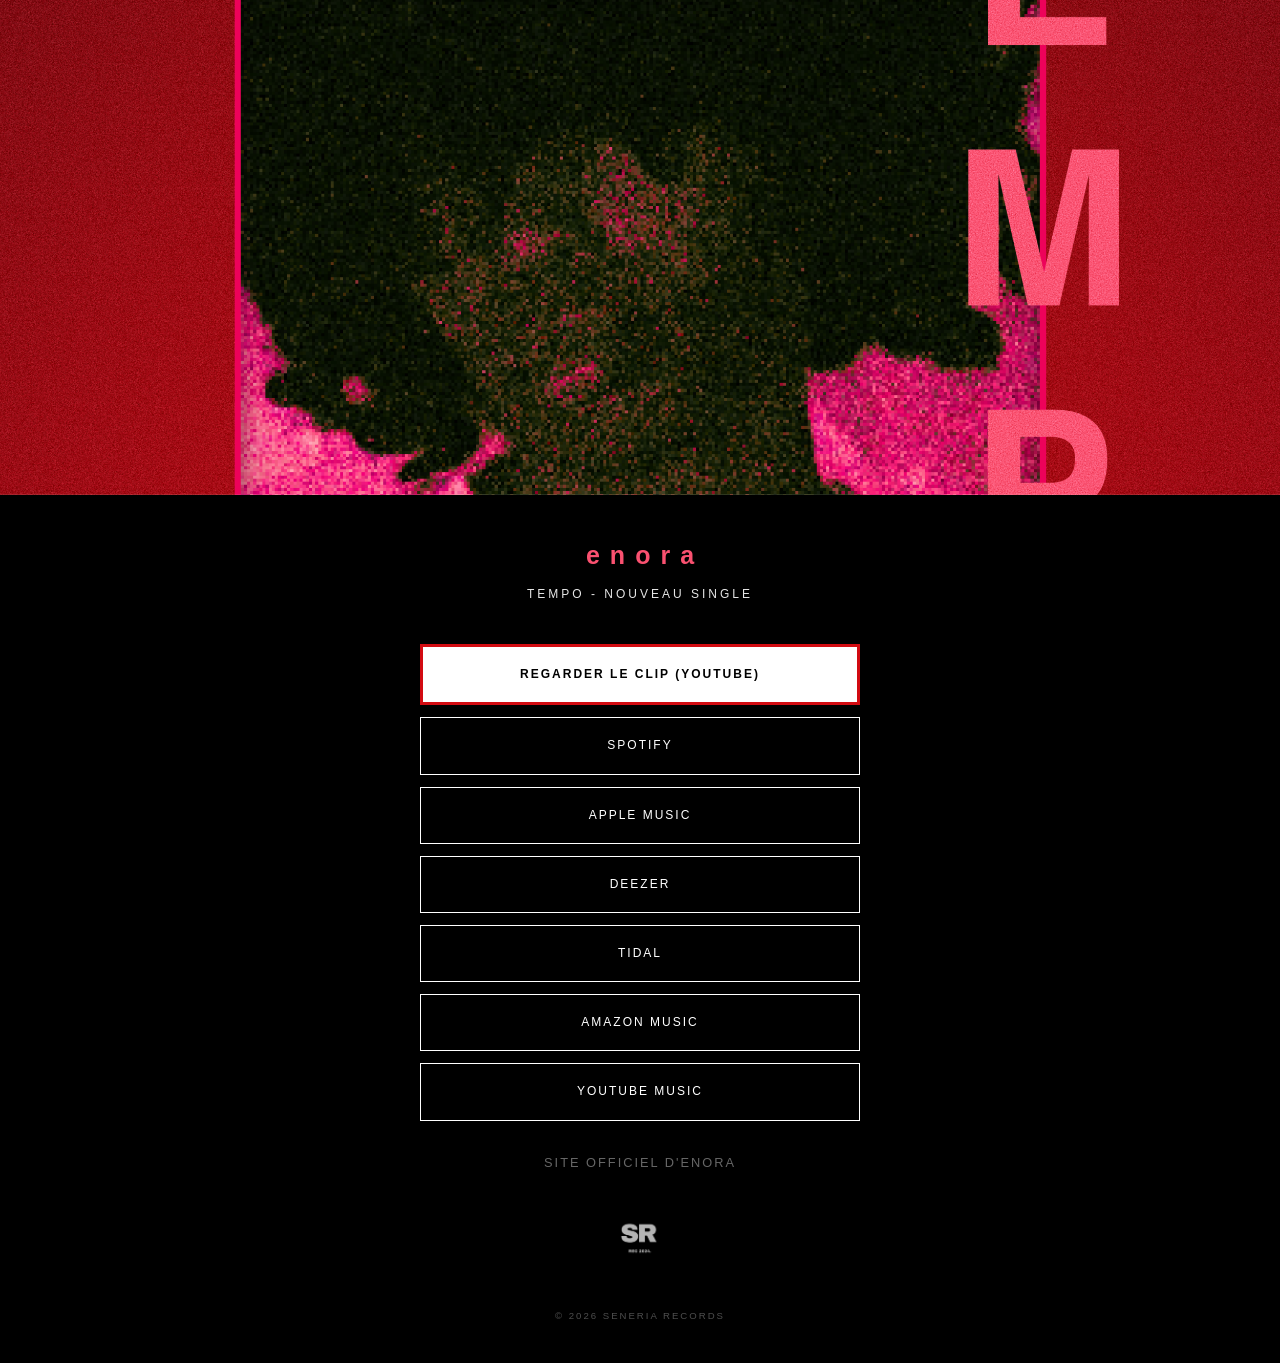
<file: links/index.html>
<!DOCTYPE html>
<html lang="fr">
<head>
    <meta charset="UTF-8">
    <meta name="viewport" content="width=device-width, initial-scale=1.0">
    <title>ENORA - TEMPO </title>
    <link rel="stylesheet" href="style.css">
    <link rel="icon" type="image/png" href="../images/REDAG_icon2.png">


    <script async src="https://www.googletagmanager.com/gtag/js?id=G-B8Y41QFFHP"></script>
<script>
  window.dataLayer = window.dataLayer || [];
  function gtag(){dataLayer.push(arguments);}
  gtag('js', new Date());

  gtag('config', 'G-B8Y41QFFHP');
</script>
    
</head>
<body>

    <div class="hero"></div>

    <div class="content">
        
        <h1>ENORA</h1>
        <p class="subtitle">TEMPO - Nouveau Single</p>

       <div class="links-grid">
            <a href="https://youtu.be/RWgSWHxEqxI?si=oJlkEOE7l2Cz7_sc" class="link-item cta">Regarder le Clip (YouTube)</a>
            <a href="https://open.spotify.com/intl-fr/album/5RTj1F1RcML6ZJitoH1VvR?si=vV58IYQrS8Swa19JewhMJA&nd=1&dlsi=edf794f92d834767" class="link-item">Spotify</a>
            <a href="http://itunes.apple.com/album/id/1894202027" class="link-item">Apple Music</a>
            <a href="https://www.deezer.com/fr/album/963630311?host=1554335282&utm_campaign=clipboard-generic&utm_source=user_sharing&utm_content=album-963630311&deferredFl=1" class="link-item">Deezer</a>
            <a href="https://tidal.com/album/516762466/track/516762467" class="link-item">Tidal</a>
            <a href="https://music.amazon.fr/tracks/B0GXKNLFJN?marketplaceId=A13V1IB3VIYZZH&musicTerritory=FR&ref=dm_sh_upPTkPZ3ob31krWcFyH4MMukS" class="link-item">Amazon Music</a>
            <a href="https://music.youtube.com/watch?v=0WWjAKDnXfk" class="link-item">YouTube Music</a>
            <a href="https://e-no-ra.com/" class="link-back">site officiel d'ENORA</a>
        </div>

        <a href="https://www.instagram.com/seneriarecords/" target="_blank" class="logo-link">
    <img src="../images/Logo_seneria_sr_white.png" alt="Seneria Records" class="label-logo">
        </a>     

        <footer>© 2026 SENERIA RECORDS</footer>
    </div>

</body>
</html>
</file>
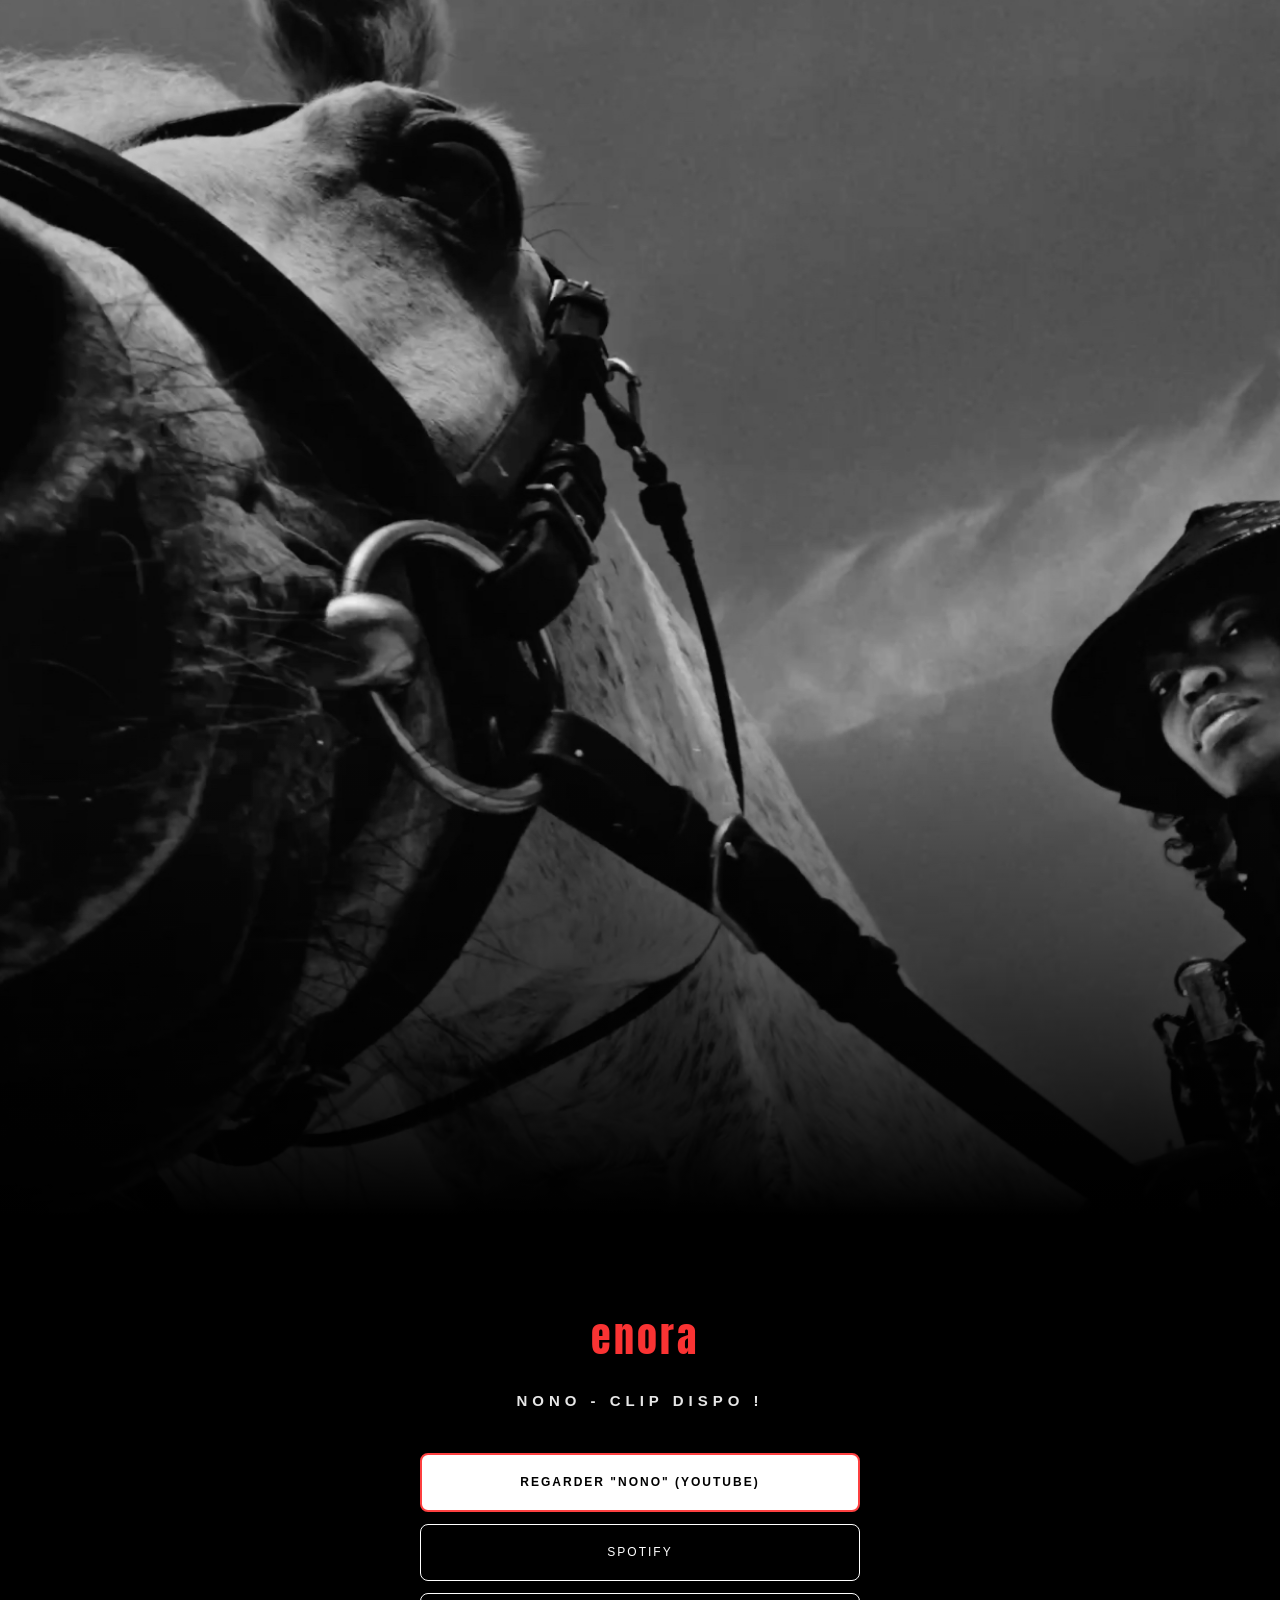
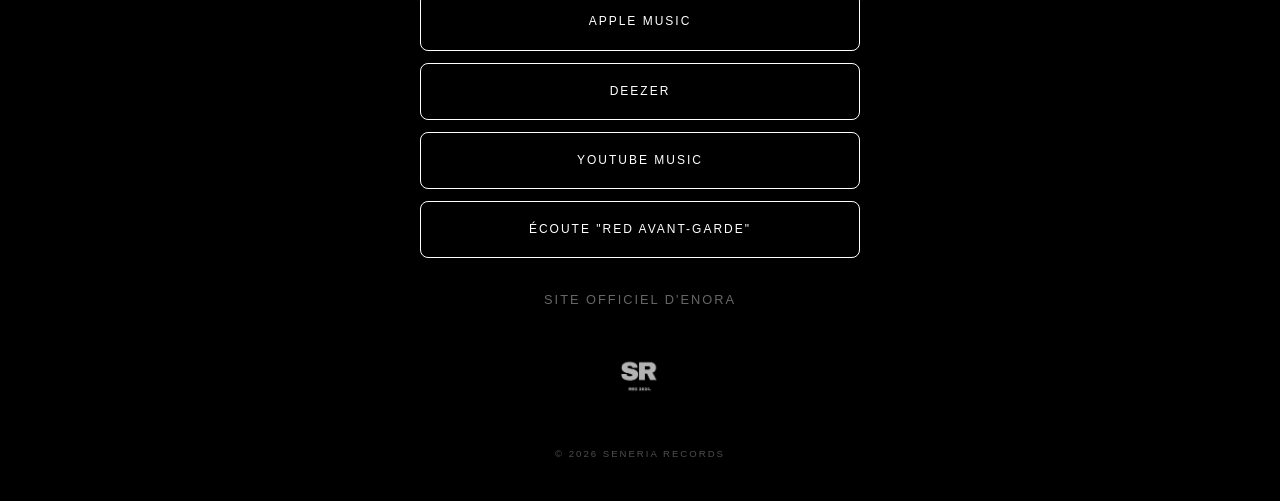
<file: links/nono/index.html>
<!DOCTYPE html>
<html lang="fr">
<head>
    <meta charset="UTF-8">
    <meta name="viewport" content="width=device-width, initial-scale=1.0">
    <title>ENORA - NONO </title>
    <link rel="stylesheet" href="style.css">
    <link rel="icon" type="image/png" href="../../images/REDAG_icon2.png">


    <script async src="https://www.googletagmanager.com/gtag/js?id=G-B8Y41QFFHP"></script>
<script>
  window.dataLayer = window.dataLayer || [];
  function gtag(){dataLayer.push(arguments);}
  gtag('js', new Date());

  gtag('config', 'G-B8Y41QFFHP');
</script>
    
</head>
<body>

    <div class="hero"></div>

    <div class="content">
        
        <h1>ENORA</h1>
        <p class="subtitle">NONO - CLIP DISPO !</p>

       <div class="links-grid">
            <a href="https://www.youtube.com/watch?v=p4NqqcISUcA" class="link-item cta">Regarder "NONO" (YouTube)</a>
            <a href="https://open.spotify.com/intl-fr/track/42E2YyeUWvEvDwOiSjzxWK?si=b527421588d24c79" class="link-item">Spotify</a>
            <a href="https://music.apple.com/us/song/nono/6764424179" class="link-item">Apple Music</a>
            <a href="https://link.deezer.com/s/34e6QBYjlZB3CuQgEiT4H" class="link-item">Deezer</a>
            <a href="https://music.youtube.com/watch?v=j09rq_wm63o&si=6mOg5AVclKu-zOcR" class="link-item">YouTube Music</a>
            <a href="https://open.spotify.com/intl-fr/album/0Z9MSBRnnzsrrLZ20iRuPt" class="link-item">Écoute "RED AVANT-GARDE"</a>

            <a href="https://e-no-ra.com/" class="link-back">site officiel d'ENORA</a>
            
        </div>

        <a href="https://www.instagram.com/seneriarecords/" target="_blank" class="logo-link">
    <img src="../../images/Logo_seneria_sr_white.png" alt="Seneria Records" class="label-logo">
        </a>     

        <footer>© 2026 SENERIA RECORDS</footer>
    </div>

</body>
</html>
</file>
<file: links/style.css>
@import url('https://fonts.googleapis.com/css2?family=IBM+Plex+Mono:wght@400&display=swap');

:root {
    --main-white: #ffffff;
    --bg-black: #000000;
    --gray-light: #f4f4f4;
}

* {
    margin: 0;
    padding: 0;
    box-sizing: border-box;
}

body {
    background-color: var(--bg-black);
    font-family: 'Helvetica', 'Arial', sans-serif;
    color: var(--main-white);
    line-height: 1.6;
}

/* IMAGE HERO - L'impact visuel */
.hero {
    width: 100%;
    height: 55vh; /* Ajuste la hauteur ici */
    background: url('../images/TEMPO_COVER-ORIGINAL_2.png') center/cover no-repeat;
    border-bottom: 1px solid rgba(255, 255, 255, 0.1);
}

.content {
    width: 100%;
    max-width: 480px;
    margin: 0 auto;
    padding: 40px 20px;
    text-align: center;
}

h1 {
    color: #fa5170;
    font-size: 25px;
    font-weight: bold;
    text-transform: lowercase;
    letter-spacing: 10px; /* Ton espacement Canva */
    margin-bottom: 10px;
    
    /* LA SOLUTION ICI */
    padding-left: 10px; /* Doit être identique au letter-spacing */
    text-align: center;
    width: 100%;
    /* hover */
    transition: color 0.4s ease; /* Rend le passage au blanc tout doux */
    cursor: default; /* Garde le curseur normal ou mets 'pointer' si tu veux qu'il soit cliquable */

}

h1:hover {
    color: #ffffff; /* Change en blanc au survol */
}

.subtitle {
    color: white;
    font-family: 'Helvetica', 'Arial', sans-serif; /* Même police que le lien de retour */    font-size: 0.7rem;
    letter-spacing: 3px;
    font-weight: normal;
    text-transform: uppercase;
    opacity: 0.9;
    font-size: 12px;
    margin-bottom: 40px;
    margin-top: 5px;
}

/* GRILLE DE LIENS */
.links-grid {
    display: flex;
    flex-direction: column;
    gap: 12px;
}

.link-item {
    display: block;
    width: 100%;
    padding: 18px;
    border: 1px solid var(--main-white);
    color: var(--main-white);
    text-decoration: none;
    text-transform: uppercase;
    letter-spacing: 2px;
    font-size: 0.75rem;
    transition: all 0.3s ease;
}

/* HOVER EFFECT */
.link-item:hover {
    background-color: var(--main-white);
    color: var(--bg-black);
    transform: scale(1.06);
}

/* BOUTON CLIP (MIS EN AVANT) */
.cta {
    background-color: var(--main-white);
    color: var(--bg-black);
    font-weight: bold;
    /* Ajout du cadre rouge */
    border: 3px solid #d20b11; 
}

.cta:hover {
    border-color: #FF0000; /* Garde la bordure rouge au survol */
    background-color: #FF0000; /* Optionnel : le bouton devient rouge au survol */
    color: white; /* Optionnel : le texte devient blanc au survol */
}

.link-back {
    margin-top: 20px;
    color: var(--main-white);
    text-decoration: none;
    font-size: 0.8rem;
    text-transform: uppercase;
    letter-spacing: 2px;
    opacity: 0.4;
}

.link-back:hover {
    opacity: 1;
}



.label-logo {
    width: 45px; /* Taille signature, très élégante */
    height: auto;
    margin: 40px auto 10px auto; /* Espace bien le logo des boutons */
    display: block;
    opacity: 0.7; /* Un peu transparent pour ne pas voler la vedette à "enora" */
    transition: opacity 0.2s ease;
}

.label-logo:hover {
    opacity: 1; /* S'illumine au survol */
}

footer {
    margin-top: 50px;
    font-size: 0.6rem;
    letter-spacing: 2px;
    opacity: 0.3;
}

/* MOBILE OPTIMIZATION */
@media (max-width: 600px) {
    .hero { height: 45vh; }
    h1 { font-size: 1.4rem; }
}
</file>
<file: links/nono/style.css>
@import url('https://fonts.googleapis.com/css2?family=IBM+Plex+Mono:wght@400&display=swap');
@import url('https://fonts.googleapis.com/css2?family=Anton&display=swap');

:root {
    --main-white: #ffffff;
    --bg-black: #000000;
    --gray-light: #f4f4f4;
    
}

* {
    margin: 0;
    padding: 0;
    box-sizing: border-box;
    font-family: 'Basteleur-Moonlight', sans-serif;
}


body {
    background-color: var(--bg-black);
    color: var(--main-white);
    line-height: 1.6;
}

/* IMAGE HERO - L'impact visuel */
.hero {
   width: 100%;
    height: 135vh;
    background: 
        linear-gradient(to bottom, transparent 60%, #000 100%),
        url('../../images/cover-nono.jpg') center/cover no-repeat;
}



.content {
    width: 100%;
    max-width: 480px;
    margin: 0 auto;
    padding: 40px 20px;
    text-align: center;
    
}

h1 {
   
    font-family: 'Anton', sans-serif;
    color: #fa3333;
    font-size: 40px;
    font-weight: unset;
    text-transform: lowercase;
    letter-spacing: 3px; /* Ton espacement  */
    margin-bottom: 10px;
    margin-top: 50px;


    

    
    /* LA SOLUTION ICI */
    padding-left: 10px; /* Doit être identique au letter-spacing */
    text-align: center;
    width: 100%;
    /* hover */
    transition: color 0.4s ease; /* Rend le passage au blanc tout doux */
    cursor: default; /* Garde le curseur normal ou mets 'pointer' si tu veux qu'il soit cliquable */

}

h1:hover {
    color: #ffffff; /* Change en blanc au survol */
}

.subtitle {
    color: white;
    font-family: 'Basteleur-Moonlight', 'Arial', sans-serif; /* Même police que le lien de retour */    font-size: 0.7rem;
    letter-spacing: 5px;
    font-weight: bold;
    text-transform: uppercase;
    opacity: 0.9;
    font-size: 15px;
    margin-bottom: 40px;
    margin-top: 20px;
}

/* GRILLE DE LIENS */
.links-grid {
    display: flex;
    flex-direction: column;
    gap: 12px;
    
}

.link-item {
    font-family: 'Helvetica', sans-serif; /* Même police que le lien de retour */    font-size: 0.7rem;
    display: block;
    width: 100%;
    padding: 18px;
    border: 1px solid var(--main-white);
    border-radius: 8px; /* <-- C'est ici qu'on ajoute l'arrondi */
    color: var(--main-white);
    text-decoration: none;
    text-transform: uppercase;
    letter-spacing: 2px;
    font-size: 0.75rem;
    transition: all 0.3s ease;
    
}

/* HOVER EFFECT */
.link-item:hover {
    background-color: var(--main-white);
    color: var(--bg-black);
    transform: scale(1.06);
}

/* BOUTON CLIP (MIS EN AVANT) */
.cta {
    background-color: var(--main-white);
    color: var(--bg-black);
    font-weight: bold;
    /* Ajout du cadre rouge */
    border: 2px solid #fd4040; 
}

.cta:hover {
    border-color: #FF0000; /* Garde la bordure rouge au survol */
    background-color: #FF0000; /* Optionnel : le bouton devient rouge au survol */
    color: white; /* Optionnel : le texte devient blanc au survol */
}

.link-back {
    margin-top: 20px;
    color: var(--main-white);
    text-decoration: none;
    font-size: 0.8rem;
    text-transform: uppercase;
    letter-spacing: 2px;
    opacity: 0.4;
}

.link-back:hover {
    opacity: 1;
}



.label-logo {
    width: 45px; /* Taille signature, très élégante */
    height: auto;
    margin: 40px auto 10px auto; /* Espace bien le logo des boutons */
    display: block;
    opacity: 0.7; /* Un peu transparent pour ne pas voler la vedette à "enora" */
    transition: opacity 0.2s ease;
}

.label-logo:hover {
    opacity: 1; /* S'illumine au survol */
}

footer {
    margin-top: 50px;
    font-size: 0.6rem;
    letter-spacing: 2px;
    opacity: 0.3;
}

/* MOBILE OPTIMIZATION */
@media (max-width: 600px) {
    .hero {
        height: 60vh; /* Ajustable selon la hauteur voulue sur mobile */
        background: 
            linear-gradient(to bottom, transparent 60%, #000 100%),
            url('../../images/cover-nono-mobile.jpg') center/cover no-repeat;
    }

    h1 { 
         font-size: 30px;
        word-break: break-word;
    }

    .subtitle { 
        font-size: 15px;
        letter-spacing: 4.5px; /* Ton espacement  */

    }

}
</file>
